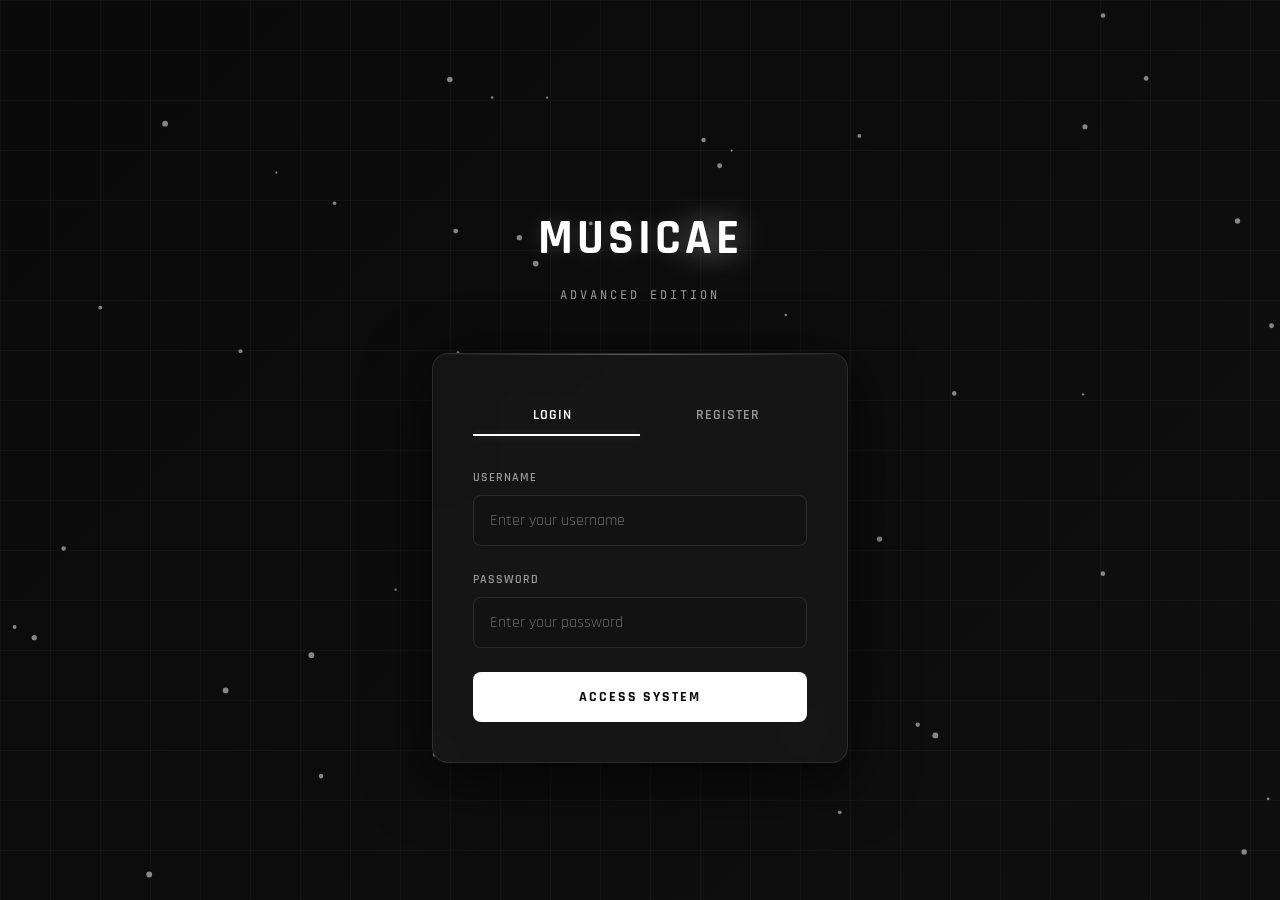
<file: MusicAE/index.html>
<!DOCTYPE html>
<html lang="es">
<head>
    <meta charset="UTF-8">
    <meta name="viewport" content="width=device-width, initial-scale=1.0">
    <title>MusicAE - Tu Biblioteca Musical</title>
    <link rel="stylesheet" href="styles.css">
    <link href="https://fonts.googleapis.com/css2?family=Rajdhani:wght@300;400;500;600;700&family=JetBrains+Mono:wght@300;400;500;600&display=swap" rel="stylesheet">
</head>
<body class="user-view">
    
    <!-- Pantalla de Login -->
    <div id="authScreen" class="auth-screen active">
        <div class="auth-background">
            <div class="grid-overlay"></div>
            <canvas id="particlesCanvas"></canvas>
        </div>
        
        <div class="auth-container">
            <div class="auth-logo">
                <div class="logo-icon">
                    <div class="sound-wave">
                        <span style="animation-delay: 0s"></span>
                        <span style="animation-delay: 0.1s"></span>
                        <span style="animation-delay: 0.2s"></span>
                        <span style="animation-delay: 0.3s"></span>
                        <span style="animation-delay: 0.4s"></span>
                    </div>
                </div>
                <h1 class="logo-text">MUSIC<span class="highlight">AE</span></h1>
                <p class="logo-subtitle">ADVANCED EDITION</p>
            </div>
            
            <div class="auth-box">
                <div class="auth-tabs">
                    <button class="auth-tab active" data-tab="login">LOGIN</button>
                    <button class="auth-tab" data-tab="register">REGISTER</button>
                    <div class="tab-indicator"></div>
                </div>
                
                <div class="auth-forms">
                    <!-- Login Form -->
                    <form id="loginForm" class="auth-form active">
                        <div class="form-group">
                            <label>USERNAME</label>
                            <input type="text" id="loginUser" placeholder="Enter your username" required>
                            <div class="input-border"></div>
                        </div>
                        <div class="form-group">
                            <label>PASSWORD</label>
                            <input type="password" id="loginPass" placeholder="Enter your password" required>
                            <div class="input-border"></div>
                        </div>
                        <button type="submit" class="btn-submit">
                            <span>ACCESS SYSTEM</span>
                            <div class="btn-bg"></div>
                        </button>
                    </form>
                    
                    <!-- Register Form -->
                    <form id="registerForm" class="auth-form">
                        <div class="form-group">
                            <label>USERNAME</label>
                            <input type="text" id="regUser" placeholder="Choose username" required>
                            <div class="input-border"></div>
                        </div>
                        <div class="form-group">
                            <label>EMAIL</label>
                            <input type="email" id="regEmail" placeholder="your@email.com" required>
                            <div class="input-border"></div>
                        </div>
                        <div class="form-group">
                            <label>PASSWORD</label>
                            <input type="password" id="regPass" placeholder="Secure password" required>
                            <div class="input-border"></div>
                        </div>
                        <button type="submit" class="btn-submit">
                            <span>CREATE ACCOUNT</span>
                            <div class="btn-bg"></div>
                        </button>
                    </form>
                </div>
            </div>
        </div>
    </div>

    <!-- Aplicación Principal -->
    <div id="mainApp" class="main-app">
        
        <!-- Sidebar -->
        <aside class="sidebar">
            <div class="sidebar-header">
                <div class="sidebar-logo">
                    <div class="logo-mini">
                        <div class="sound-wave mini">
                            <span></span>
                            <span></span>
                            <span></span>
                        </div>
                    </div>
                    <span>MUSIC<strong>AE</strong></span>
                </div>
            </div>
            
            <nav class="sidebar-nav">
                <button class="nav-btn active" data-view="home">
                    <svg viewBox="0 0 24 24"><path d="M3 9l9-7 9 7v11a2 2 0 01-2 2H5a2 2 0 01-2-2z"/></svg>
                    <span>Home</span>
                    <div class="nav-indicator"></div>
                </button>
                <button class="nav-btn" data-view="library">
                    <svg viewBox="0 0 24 24"><rect x="3" y="3" width="7" height="7"/><rect x="14" y="3" width="7" height="7"/><rect x="14" y="14" width="7" height="7"/><rect x="3" y="14" width="7" height="7"/></svg>
                    <span>My Library</span>
                    <div class="nav-indicator"></div>
                </button>
                <button class="nav-btn" data-view="discover">
                    <svg viewBox="0 0 24 24"><circle cx="11" cy="11" r="8"/><path d="M21 21l-4.35-4.35"/></svg>
                    <span>Discover</span>
                    <div class="nav-indicator"></div>
                </button>
                <button class="nav-btn" data-view="downloads">
                    <svg viewBox="0 0 24 24"><path d="M21 15v4a2 2 0 01-2 2H5a2 2 0 01-2-2v-4M7 10l5 5 5-5M12 15V3"/></svg>
                    <span>Downloads</span>
                    <div class="nav-indicator"></div>
                </button>
                <button class="nav-btn" data-view="profile">
                    <svg viewBox="0 0 24 24"><path d="M20 21v-2a4 4 0 00-4-4H8a4 4 0 00-4 4v2"/><circle cx="12" cy="7" r="4"/></svg>
                    <span>Profile</span>
                    <div class="nav-indicator"></div>
                </button>
            </nav>
            
            <div class="sidebar-footer">
                <div class="user-card">
                    <div class="user-avatar" id="userAvatar">U</div>
                    <div class="user-info">
                        <p class="user-name" id="userName">Usuario</p>
                        <p class="user-type" id="userType">Member</p>
                    </div>
                    <button class="btn-logout" id="logoutBtn">
                        <svg viewBox="0 0 24 24"><path d="M9 21H5a2 2 0 01-2-2V5a2 2 0 012-2h4M16 17l5-5-5-5M21 12H9"/></svg>
                    </button>
                </div>
            </div>
        </aside>

        <!-- Contenido Principal -->
        <main class="main-content">
            
            <!-- Vista Home -->
            <section id="homeView" class="content-view active">
                <header class="view-header">
                    <div>
                        <h1 class="view-title">Welcome Back</h1>
                        <p class="view-subtitle">Continue listening to your favorite tracks</p>
                    </div>
                    <button class="btn-primary" id="btnAddSong">
                        <svg viewBox="0 0 24 24"><line x1="12" y1="5" x2="12" y2="19"/><line x1="5" y1="12" x2="19" y2="12"/></svg>
                        <span>Add Song</span>
                    </button>
                </header>
                
                <div class="stats-dashboard">
                    <div class="stat-card">
                        <div class="stat-icon">
                            <svg viewBox="0 0 24 24"><polygon points="5 3 19 12 5 21 5 3"/></svg>
                        </div>
                        <div class="stat-data">
                            <h3 id="statTotal">0</h3>
                            <p>Total Songs</p>
                        </div>
                        <div class="stat-glow"></div>
                    </div>
                    <div class="stat-card">
                        <div class="stat-icon">
                            <svg viewBox="0 0 24 24"><path d="M21 15v4a2 2 0 01-2 2H5a2 2 0 01-2-2v-4M7 10l5 5 5-5M12 15V3"/></svg>
                        </div>
                        <div class="stat-data">
                            <h3 id="statDownloads">0</h3>
                            <p>Downloads</p>
                        </div>
                        <div class="stat-glow"></div>
                    </div>
                    <div class="stat-card">
                        <div class="stat-icon">
                            <svg viewBox="0 0 24 24"><path d="M20.84 4.61a5.5 5.5 0 00-7.78 0L12 5.67l-1.06-1.06a5.5 5.5 0 00-7.78 7.78l1.06 1.06L12 21.23l7.78-7.78 1.06-1.06a5.5 5.5 0 000-7.78z"/></svg>
                        </div>
                        <div class="stat-data">
                            <h3 id="statFavorites">0</h3>
                            <p>Favorites</p>
                        </div>
                        <div class="stat-glow"></div>
                    </div>
                </div>
                
                <div class="section-header">
                    <h2>Recent Tracks</h2>
                    <button class="btn-text">View All</button>
                </div>
                <div class="tracks-grid" id="recentTracks"></div>
            </section>

            <!-- Vista Library -->
            <section id="libraryView" class="content-view">
                <header class="view-header">
                    <div>
                        <h1 class="view-title">My Library</h1>
                        <p class="view-subtitle">All your music in one place</p>
                    </div>
                    <div class="header-actions">
                        <div class="search-box">
                            <svg viewBox="0 0 24 24"><circle cx="11" cy="11" r="8"/><path d="M21 21l-4.35-4.35"/></svg>
                            <input type="text" id="searchInput" placeholder="Search tracks...">
                        </div>
                        <select class="filter-select" id="filterSort">
                            <option value="recent">Most Recent</option>
                            <option value="title">Title A-Z</option>
                            <option value="artist">Artist A-Z</option>
                            <option value="rating">Highest Rated</option>
                        </select>
                    </div>
                </header>
                <div class="tracks-list" id="libraryTracks"></div>
            </section>

            <!-- Vista Discover -->
            <section id="discoverView" class="content-view">
                <header class="view-header">
                    <div>
                        <h1 class="view-title">Discover</h1>
                        <p class="view-subtitle">Explore new music from the community</p>
                    </div>
                </header>
                <div class="discover-grid" id="discoverTracks"></div>
            </section>

            <!-- Vista Downloads -->
            <section id="downloadsView" class="content-view">
                <header class="view-header">
                    <div>
                        <h1 class="view-title">Downloads</h1>
                        <p class="view-subtitle">Your downloaded music collection</p>
                    </div>
                </header>
                <div class="downloads-list" id="downloadsList"></div>
            </section>

            <!-- Vista Profile -->
            <section id="profileView" class="content-view">
                <header class="view-header">
                    <h1 class="view-title">User Profile</h1>
                </header>
                
                <div class="profile-container">
                    <div class="profile-card">
                        <div class="profile-banner"></div>
                        <div class="profile-content">
                            <div class="profile-avatar-large" id="profileAvatar">U</div>
                            <h2 class="profile-name" id="profileName">Username</h2>
                            <p class="profile-email" id="profileEmail">user@email.com</p>
                            <p class="profile-joined">Member since <span id="profileJoined">2024</span></p>
                            
                            <div class="profile-stats">
                                <div class="profile-stat">
                                    <h3 id="profileSongs">0</h3>
                                    <p>Songs</p>
                                </div>
                                <div class="profile-stat">
                                    <h3 id="profileReviews">0</h3>
                                    <p>Reviews</p>
                                </div>
                                <div class="profile-stat">
                                    <h3 id="profileDownloads">0</h3>
                                    <p>Downloads</p>
                                </div>
                            </div>
                            
                            <button class="btn-primary" id="btnEditProfile">
                                <svg viewBox="0 0 24 24"><path d="M11 4H4a2 2 0 00-2 2v14a2 2 0 002 2h14a2 2 0 002-2v-7"/><path d="M18.5 2.5a2.12 2.12 0 013 3L12 15l-4 1 1-4 9.5-9.5z"/></svg>
                                <span>Edit Profile</span>
                            </button>
                        </div>
                    </div>
                    
                    <div class="activity-section">
                        <h3>Recent Activity</h3>
                        <div class="activity-list" id="activityList"></div>
                    </div>
                </div>
            </section>

        </main>

        <!-- Reproductor -->
        <div class="player" id="player">
            <div class="player-track">
                <div class="player-thumbnail" id="playerThumb">
                    <svg viewBox="0 0 24 24"><polygon points="5 3 19 12 5 21 5 3"/></svg>
                </div>
                <div class="player-info">
                    <h4 id="playerTitle">No track selected</h4>
                    <p id="playerArtist">Artist</p>
                </div>
                <button class="btn-icon" id="btnPlayerFavorite">
                    <svg viewBox="0 0 24 24"><path d="M20.84 4.61a5.5 5.5 0 00-7.78 0L12 5.67l-1.06-1.06a5.5 5.5 0 00-7.78 7.78l1.06 1.06L12 21.23l7.78-7.78 1.06-1.06a5.5 5.5 0 000-7.78z"/></svg>
                </button>
            </div>
            
            <div class="player-controls">
                <button class="btn-icon" id="btnShuffle">
                    <svg viewBox="0 0 24 24"><polyline points="16 3 21 3 21 8"/><line x1="4" y1="20" x2="21" y2="3"/><polyline points="21 16 21 21 16 21"/><line x1="15" y1="15" x2="21" y2="21"/><line x1="4" y1="4" x2="9" y2="9"/></svg>
                </button>
                <button class="btn-icon" id="btnPrev">
                    <svg viewBox="0 0 24 24"><polygon points="19 20 9 12 19 4 19 20"/><line x1="5" y1="19" x2="5" y2="5"/></svg>
                </button>
                <button class="btn-play" id="btnPlay">
                    <svg id="playIcon" viewBox="0 0 24 24"><polygon points="5 3 19 12 5 21 5 3"/></svg>
                    <svg id="pauseIcon" viewBox="0 0 24 24" style="display:none"><rect x="6" y="4" width="4" height="16"/><rect x="14" y="4" width="4" height="16"/></svg>
                </button>
                <button class="btn-icon" id="btnNext">
                    <svg viewBox="0 0 24 24"><polygon points="5 4 15 12 5 20 5 4"/><line x1="19" y1="5" x2="19" y2="19"/></svg>
                </button>
                <button class="btn-icon" id="btnRepeat">
                    <svg viewBox="0 0 24 24"><polyline points="17 1 21 5 17 9"/><path d="M3 11V9a4 4 0 014-4h14"/><polyline points="7 23 3 19 7 15"/><path d="M21 13v2a4 4 0 01-4 4H3"/></svg>
                </button>
            </div>
            
            <div class="player-progress">
                <span class="time" id="currentTime">0:00</span>
                <div class="progress-bar">
                    <div class="progress-fill" id="progressFill"></div>
                    <input type="range" class="progress-input" id="progressBar" min="0" max="100" value="0">
                </div>
                <span class="time" id="totalTime">0:00</span>
            </div>
            
            <div class="player-volume">
                <button class="btn-icon" id="btnVolume">
                    <svg id="volumeIcon" viewBox="0 0 24 24"><polygon points="11 5 6 9 2 9 2 15 6 15 11 19 11 5"/><path d="M19.07 4.93a10 10 0 010 14.14M15.54 8.46a5 5 0 010 7.07"/></svg>
                </button>
                <div class="volume-slider">
                    <input type="range" id="volumeBar" min="0" max="100" value="70">
                </div>
            </div>
            
            <div class="player-visualizer" id="visualizer">
                <span></span><span></span><span></span><span></span><span></span>
                <span></span><span></span><span></span><span></span><span></span>
            </div>
        </div>

    </div>

    <!-- Modal Add Song -->
    <div id="modalAddSong" class="modal">
        <div class="modal-overlay"></div>
        <div class="modal-content">
            <div class="modal-header">
                <h2>Add New Song</h2>
                <button class="btn-close">&times;</button>
            </div>
            <form id="formAddSong" class="modal-body">
                <div class="form-group">
                    <label>Song Title</label>
                    <input type="text" id="inputTitle" placeholder="Enter song title" required>
                </div>
                <div class="form-group">
                    <label>Artist</label>
                    <input type="text" id="inputArtist" placeholder="Enter artist name" required>
                </div>
                <div class="form-group">
                    <label>Album (Optional)</label>
                    <input type="text" id="inputAlbum" placeholder="Album name">
                </div>
                <div class="form-group">
                    <label>YouTube URL</label>
                    <input type="url" id="inputYouTube" placeholder="https://youtube.com/watch?v=..." required>
                    <small>The song will be played from YouTube</small>
                </div>
                <div class="form-group">
                    <label>Genre</label>
                    <select id="inputGenre">
                        <option value="Rock">Rock</option>
                        <option value="Pop">Pop</option>
                        <option value="Hip Hop">Hip Hop</option>
                        <option value="Electronic">Electronic</option>
                        <option value="Jazz">Jazz</option>
                        <option value="Classical">Classical</option>
                        <option value="Reggae">Reggae</option>
                        <option value="Country">Country</option>
                        <option value="Other">Other</option>
                    </select>
                </div>
                <div class="modal-actions">
                    <button type="button" class="btn-secondary btn-cancel">Cancel</button>
                    <button type="submit" class="btn-primary">Add Song</button>
                </div>
            </form>
        </div>
    </div>

    <!-- Modal Song Details -->
    <div id="modalSongDetails" class="modal">
        <div class="modal-overlay"></div>
        <div class="modal-content large">
            <div class="modal-header">
                <h2>Song Details</h2>
                <button class="btn-close">&times;</button>
            </div>
            <div class="modal-body song-details" id="songDetailsContent"></div>
        </div>
    </div>

    <!-- YouTube Player (Hidden) -->
    <div id="ytPlayerContainer" style="display:none;"></div>

    <script src="https://www.youtube.com/iframe_api"></script>
    <script src="database.js"></script>
    <script src="script.js"></script>
</body>
</html>
</file>
<file: MusicAE/styles.css>
/* ================================
   MusicAE - Advanced Edition Styles
   Industrial Futuristic Design
   ================================ */

:root {
    /* Colores principales */
    --bg-primary: #0a0a0a;
    --bg-secondary: #121212;
    --bg-tertiary: #1a1a1a;
    --bg-elevated: #1f1f1f;
    
    /* Grises */
    --gray-900: #0f0f0f;
    --gray-800: #1c1c1c;
    --gray-700: #2a2a2a;
    --gray-600: #3d3d3d;
    --gray-500: #666666;
    --gray-400: #999999;
    --gray-300: #b3b3b3;
    --gray-200: #cccccc;
    --gray-100: #e6e6e6;
    
    /* Blancos */
    --white: #ffffff;
    --off-white: #f5f5f5;
    
    /* Acentos */
    --accent-primary: #ffffff;
    --accent-glow: rgba(255, 255, 255, 0.15);
    --accent-border: rgba(255, 255, 255, 0.1);
    
    /* Admin */
    --admin-accent: #00ff88;
    --admin-glow: rgba(0, 255, 136, 0.2);
    
    /* Fuentes */
    --font-display: 'Rajdhani', sans-serif;
    --font-mono: 'JetBrains Mono', monospace;
    
    /* Sombras */
    --shadow-sm: 0 2px 8px rgba(0, 0, 0, 0.4);
    --shadow-md: 0 4px 16px rgba(0, 0, 0, 0.5);
    --shadow-lg: 0 8px 32px rgba(0, 0, 0, 0.6);
    --shadow-xl: 0 16px 64px rgba(0, 0, 0, 0.7);
    
    /* Transiciones */
    --transition-fast: 0.15s ease;
    --transition-base: 0.3s ease;
    --transition-slow: 0.5s ease;
}

/* Reset y Base */
* {
    margin: 0;
    padding: 0;
    box-sizing: border-box;
}

body {
    font-family: var(--font-display);
    background: var(--bg-primary);
    color: var(--gray-200);
    overflow-x: hidden;
    line-height: 1.6;
}

svg {
    fill: none;
    stroke: currentColor;
    stroke-width: 2;
    stroke-linecap: round;
    stroke-linejoin: round;
}

/* ================================
   PANTALLA DE AUTENTICACIÓN
   ================================ */

.auth-screen {
    position: fixed;
    inset: 0;
    display: flex;
    align-items: center;
    justify-content: center;
    opacity: 0;
    visibility: hidden;
    transition: opacity 0.5s, visibility 0.5s;
    z-index: 9999;
}

.auth-screen.active {
    opacity: 1;
    visibility: visible;
}

.auth-background {
    position: absolute;
    inset: 0;
    background: linear-gradient(135deg, var(--bg-primary) 0%, var(--gray-900) 100%);
    overflow: hidden;
}

.grid-overlay {
    position: absolute;
    inset: 0;
    background-image: 
        linear-gradient(var(--accent-border) 1px, transparent 1px),
        linear-gradient(90deg, var(--accent-border) 1px, transparent 1px);
    background-size: 50px 50px;
    animation: gridScroll 20s linear infinite;
    opacity: 0.3;
}

@keyframes gridScroll {
    0% { transform: translateY(0) translateX(0); }
    100% { transform: translateY(50px) translateX(50px); }
}

#particlesCanvas {
    position: absolute;
    inset: 0;
}

.auth-container {
    position: relative;
    z-index: 10;
    width: 100%;
    max-width: 480px;
    padding: 2rem;
    animation: slideUp 0.6s ease;
}

@keyframes slideUp {
    from {
        opacity: 0;
        transform: translateY(30px);
    }
    to {
        opacity: 1;
        transform: translateY(0);
    }
}

/* Logo de Auth */
.auth-logo {
    text-align: center;
    margin-bottom: 3rem;
}

.logo-icon {
    display: inline-block;
    margin-bottom: 1.5rem;
}

.sound-wave {
    display: flex;
    gap: 4px;
    align-items: flex-end;
    height: 40px;
}

.sound-wave span {
    width: 4px;
    background: var(--white);
    border-radius: 2px;
    animation: wave 1.2s ease-in-out infinite;
    box-shadow: 0 0 10px var(--accent-glow);
}

@keyframes wave {
    0%, 100% { height: 10px; }
    50% { height: 40px; }
}

.logo-icon.admin svg {
    width: 60px;
    height: 60px;
    stroke: var(--admin-accent);
    filter: drop-shadow(0 0 10px var(--admin-glow));
}

.logo-text {
    font-size: 3rem;
    font-weight: 700;
    letter-spacing: 4px;
    color: var(--white);
    text-shadow: 0 0 20px var(--accent-glow);
}

.logo-text .highlight {
    color: var(--white);
    text-shadow: 0 0 30px rgba(255, 255, 255, 0.5);
}

.logo-subtitle {
    font-family: var(--font-mono);
    font-size: 0.75rem;
    letter-spacing: 3px;
    color: var(--gray-400);
    margin-top: 0.5rem;
}

/* Auth Box */
.auth-box {
    background: rgba(26, 26, 26, 0.6);
    border: 1px solid var(--accent-border);
    border-radius: 16px;
    padding: 2.5rem;
    backdrop-filter: blur(20px);
    box-shadow: var(--shadow-xl);
    position: relative;
    overflow: hidden;
}

.auth-box::before {
    content: '';
    position: absolute;
    top: 0;
    left: 0;
    right: 0;
    height: 1px;
    background: linear-gradient(90deg, transparent, var(--white), transparent);
    opacity: 0.3;
}

.admin-badge {
    background: var(--admin-accent);
    color: var(--bg-primary);
    font-size: 0.7rem;
    font-weight: 600;
    letter-spacing: 2px;
    padding: 0.5rem 1rem;
    border-radius: 20px;
    text-align: center;
    margin-bottom: 1.5rem;
    animation: pulse 2s ease-in-out infinite;
}

@keyframes pulse {
    0%, 100% { opacity: 1; }
    50% { opacity: 0.7; }
}

/* Tabs */
.auth-tabs {
    display: flex;
    gap: 1rem;
    margin-bottom: 2rem;
    position: relative;
}

.auth-tab {
    flex: 1;
    background: transparent;
    border: none;
    color: var(--gray-400);
    font-family: var(--font-display);
    font-size: 0.9rem;
    font-weight: 600;
    letter-spacing: 1px;
    padding: 0.75rem;
    cursor: pointer;
    transition: var(--transition-base);
    position: relative;
}

.auth-tab.active {
    color: var(--white);
}

.tab-indicator {
    position: absolute;
    bottom: 0;
    left: 0;
    height: 2px;
    width: 50%;
    background: var(--white);
    transition: transform 0.3s ease;
    box-shadow: 0 0 10px var(--accent-glow);
}

.auth-tab:nth-child(2).active ~ .tab-indicator {
    transform: translateX(100%);
}

/* Forms */
.auth-forms {
    position: relative;
}

.auth-form {
    display: none;
    animation: fadeIn 0.3s ease;
}

.auth-form.active {
    display: block;
}

@keyframes fadeIn {
    from {
        opacity: 0;
        transform: translateY(10px);
    }
    to {
        opacity: 1;
        transform: translateY(0);
    }
}

.form-group {
    margin-bottom: 1.5rem;
    position: relative;
}

.form-group label {
    display: block;
    font-size: 0.75rem;
    font-weight: 600;
    letter-spacing: 1px;
    color: var(--gray-400);
    margin-bottom: 0.5rem;
}

.form-group input {
    width: 100%;
    background: var(--bg-secondary);
    border: 1px solid var(--accent-border);
    border-radius: 8px;
    padding: 0.875rem 1rem;
    color: var(--white);
    font-family: var(--font-display);
    font-size: 1rem;
    transition: var(--transition-base);
}

.form-group input:focus {
    outline: none;
    border-color: var(--white);
    box-shadow: 0 0 0 3px var(--accent-glow);
}

.form-group input::placeholder {
    color: var(--gray-500);
}

.input-border {
    position: absolute;
    bottom: 0;
    left: 0;
    height: 2px;
    width: 0;
    background: var(--white);
    transition: width 0.3s ease;
}

.form-group input:focus ~ .input-border {
    width: 100%;
}

.form-group small {
    display: block;
    font-size: 0.75rem;
    color: var(--gray-500);
    margin-top: 0.5rem;
}

/* Botones */
.btn-submit {
    width: 100%;
    background: var(--white);
    border: none;
    border-radius: 8px;
    padding: 1rem;
    color: var(--bg-primary);
    font-family: var(--font-display);
    font-size: 0.9rem;
    font-weight: 700;
    letter-spacing: 2px;
    cursor: pointer;
    position: relative;
    overflow: hidden;
    transition: var(--transition-base);
}

.btn-submit:hover {
    transform: translateY(-2px);
    box-shadow: 0 8px 24px rgba(255, 255, 255, 0.3);
}

.btn-submit span {
    position: relative;
    z-index: 2;
}

.btn-bg {
    position: absolute;
    inset: 0;
    background: linear-gradient(90deg, transparent, rgba(255, 255, 255, 0.3), transparent);
    transform: translateX(-100%);
    transition: transform 0.6s ease;
}

.btn-submit:hover .btn-bg {
    transform: translateX(100%);
}

.admin-btn {
    background: var(--admin-accent);
}

.admin-warning {
    text-align: center;
    font-size: 0.8rem;
    color: var(--gray-500);
    margin-top: 1.5rem;
}

/* ================================
   APLICACIÓN PRINCIPAL
   ================================ */

.main-app {
    display: none;
    height: 100vh;
    grid-template-columns: 260px 1fr;
    grid-template-rows: 1fr auto;
}

.main-app.active {
    display: grid;
}

/* ================================
   SIDEBAR
   ================================ */

.sidebar {
    grid-row: 1 / 3;
    background: var(--bg-secondary);
    border-right: 1px solid var(--accent-border);
    display: flex;
    flex-direction: column;
    position: relative;
    overflow: hidden;
}

.sidebar::before {
    content: '';
    position: absolute;
    top: 0;
    right: 0;
    width: 1px;
    height: 100%;
    background: linear-gradient(180deg, transparent, var(--white), transparent);
    opacity: 0.1;
}

.sidebar-header {
    padding: 2rem 1.5rem;
    border-bottom: 1px solid var(--accent-border);
}

.sidebar-logo {
    display: flex;
    align-items: center;
    gap: 0.75rem;
    font-size: 1.25rem;
    font-weight: 700;
    letter-spacing: 2px;
    color: var(--white);
}

.logo-mini {
    width: 32px;
    height: 32px;
    display: flex;
    align-items: center;
    justify-content: center;
    background: var(--bg-tertiary);
    border: 1px solid var(--accent-border);
    border-radius: 6px;
}

.sound-wave.mini {
    height: 20px;
    gap: 2px;
}

.sound-wave.mini span {
    width: 3px;
    height: 8px;
    background: var(--white);
    border-radius: 2px;
    animation: wave 1s ease-in-out infinite;
}

.logo-mini.admin {
    background: var(--admin-glow);
    border-color: var(--admin-accent);
}

.logo-mini.admin svg {
    width: 18px;
    height: 18px;
    stroke: var(--admin-accent);
}

/* Navegación */
.sidebar-nav {
    flex: 1;
    padding: 1.5rem 0;
    overflow-y: auto;
}

.nav-btn {
    width: 100%;
    background: transparent;
    border: none;
    display: flex;
    align-items: center;
    gap: 1rem;
    padding: 0.875rem 1.5rem;
    color: var(--gray-400);
    font-family: var(--font-display);
    font-size: 0.95rem;
    font-weight: 500;
    cursor: pointer;
    transition: var(--transition-base);
    position: relative;
}

.nav-btn svg {
    width: 20px;
    height: 20px;
    flex-shrink: 0;
}

.nav-btn:hover {
    color: var(--white);
    background: rgba(255, 255, 255, 0.05);
}

.nav-btn.active {
    color: var(--white);
    background: rgba(255, 255, 255, 0.1);
}

.nav-indicator {
    position: absolute;
    left: 0;
    top: 50%;
    transform: translateY(-50%);
    width: 3px;
    height: 0;
    background: var(--white);
    border-radius: 0 2px 2px 0;
    transition: height 0.3s ease;
    box-shadow: 0 0 10px var(--accent-glow);
}

.nav-btn.active .nav-indicator {
    height: 60%;
}

/* Footer Sidebar */
.sidebar-footer {
    padding: 1.5rem;
    border-top: 1px solid var(--accent-border);
}

.user-card {
    display: flex;
    align-items: center;
    gap: 0.75rem;
    padding: 0.75rem;
    background: var(--bg-tertiary);
    border: 1px solid var(--accent-border);
    border-radius: 10px;
    transition: var(--transition-base);
}

.user-card:hover {
    background: var(--bg-elevated);
}

.user-avatar {
    width: 40px;
    height: 40px;
    border-radius: 8px;
    background: linear-gradient(135deg, var(--gray-700), var(--gray-600));
    display: flex;
    align-items: center;
    justify-content: center;
    font-weight: 700;
    font-size: 1.1rem;
    color: var(--white);
    border: 1px solid var(--accent-border);
}

.admin-avatar {
    background: linear-gradient(135deg, var(--admin-accent), #00cc6f);
    color: var(--bg-primary);
}

.user-info {
    flex: 1;
    min-width: 0;
}

.user-name {
    font-size: 0.9rem;
    font-weight: 600;
    color: var(--white);
    white-space: nowrap;
    overflow: hidden;
    text-overflow: ellipsis;
}

.user-type {
    font-size: 0.75rem;
    color: var(--gray-500);
    letter-spacing: 0.5px;
}

.btn-logout {
    width: 32px;
    height: 32px;
    background: transparent;
    border: 1px solid var(--accent-border);
    border-radius: 6px;
    color: var(--gray-400);
    cursor: pointer;
    display: flex;
    align-items: center;
    justify-content: center;
    transition: var(--transition-base);
}

.btn-logout svg {
    width: 16px;
    height: 16px;
}

.btn-logout:hover {
    background: var(--bg-primary);
    color: var(--white);
    border-color: var(--white);
}

/* ================================
   CONTENIDO PRINCIPAL
   ================================ */

.main-content {
    padding: 2rem;
    overflow-y: auto;
    background: var(--bg-primary);
}

.content-view {
    display: none;
    animation: viewFadeIn 0.4s ease;
}

.content-view.active {
    display: block;
}

@keyframes viewFadeIn {
    from {
        opacity: 0;
        transform: translateY(20px);
    }
    to {
        opacity: 1;
        transform: translateY(0);
    }
}

/* Headers */
.view-header {
    display: flex;
    justify-content: space-between;
    align-items: flex-start;
    margin-bottom: 2rem;
    gap: 2rem;
}

.view-title {
    font-size: 2.5rem;
    font-weight: 700;
    color: var(--white);
    letter-spacing: 1px;
    line-height: 1.2;
}

.view-subtitle {
    font-size: 1rem;
    color: var(--gray-400);
    margin-top: 0.5rem;
}

.header-actions {
    display: flex;
    gap: 1rem;
    align-items: center;
}

/* Botones */
.btn-primary {
    display: inline-flex;
    align-items: center;
    gap: 0.5rem;
    padding: 0.75rem 1.5rem;
    background: var(--white);
    border: none;
    border-radius: 8px;
    color: var(--bg-primary);
    font-family: var(--font-display);
    font-size: 0.9rem;
    font-weight: 600;
    cursor: pointer;
    transition: var(--transition-base);
    white-space: nowrap;
}

.btn-primary svg {
    width: 18px;
    height: 18px;
}

.btn-primary:hover {
    transform: translateY(-2px);
    box-shadow: 0 8px 20px rgba(255, 255, 255, 0.3);
}

.btn-secondary {
    padding: 0.75rem 1.5rem;
    background: var(--bg-tertiary);
    border: 1px solid var(--accent-border);
    border-radius: 8px;
    color: var(--gray-300);
    font-family: var(--font-display);
    font-size: 0.9rem;
    font-weight: 600;
    cursor: pointer;
    transition: var(--transition-base);
}

.btn-secondary:hover {
    background: var(--bg-elevated);
    border-color: var(--white);
    color: var(--white);
}

.btn-text {
    background: transparent;
    border: none;
    color: var(--gray-400);
    font-family: var(--font-display);
    font-size: 0.9rem;
    font-weight: 500;
    cursor: pointer;
    transition: var(--transition-fast);
}

.btn-text:hover {
    color: var(--white);
}

.btn-icon {
    width: 40px;
    height: 40px;
    background: transparent;
    border: 1px solid var(--accent-border);
    border-radius: 8px;
    color: var(--gray-300);
    cursor: pointer;
    display: flex;
    align-items: center;
    justify-content: center;
    transition: var(--transition-base);
}

.btn-icon svg {
    width: 20px;
    height: 20px;
}

.btn-icon:hover {
    background: var(--bg-elevated);
    border-color: var(--white);
    color: var(--white);
}

.btn-icon.active {
    background: var(--white);
    border-color: var(--white);
    color: var(--bg-primary);
}

/* Search Box */
.search-box {
    display: flex;
    align-items: center;
    gap: 0.75rem;
    padding: 0.75rem 1rem;
    background: var(--bg-secondary);
    border: 1px solid var(--accent-border);
    border-radius: 8px;
    transition: var(--transition-base);
}

.search-box:focus-within {
    border-color: var(--white);
    box-shadow: 0 0 0 3px var(--accent-glow);
}

.search-box svg {
    width: 18px;
    height: 18px;
    color: var(--gray-500);
    flex-shrink: 0;
}

.search-box input {
    flex: 1;
    background: transparent;
    border: none;
    color: var(--white);
    font-family: var(--font-display);
    font-size: 0.9rem;
    outline: none;
    min-width: 200px;
}

.search-box input::placeholder {
    color: var(--gray-500);
}

.filter-select {
    padding: 0.75rem 1rem;
    background: var(--bg-secondary);
    border: 1px solid var(--accent-border);
    border-radius: 8px;
    color: var(--white);
    font-family: var(--font-display);
    font-size: 0.9rem;
    cursor: pointer;
    transition: var(--transition-base);
}

.filter-select:hover,
.filter-select:focus {
    border-color: var(--white);
    outline: none;
}

/* ================================
   DASHBOARD STATS
   ================================ */

.stats-dashboard {
    display: grid;
    grid-template-columns: repeat(auto-fit, minmax(200px, 1fr));
    gap: 1.5rem;
    margin-bottom: 3rem;
}

.stat-card {
    background: var(--bg-secondary);
    border: 1px solid var(--accent-border);
    border-radius: 12px;
    padding: 1.5rem;
    position: relative;
    overflow: hidden;
    transition: var(--transition-base);
}

.stat-card:hover {
    transform: translateY(-4px);
    border-color: var(--white);
}

.stat-card:hover .stat-glow {
    opacity: 1;
}

.stat-icon {
    width: 48px;
    height: 48px;
    background: var(--bg-tertiary);
    border: 1px solid var(--accent-border);
    border-radius: 10px;
    display: flex;
    align-items: center;
    justify-content: center;
    margin-bottom: 1rem;
}

.stat-icon svg {
    width: 24px;
    height: 24px;
    color: var(--white);
}

.stat-data h3 {
    font-size: 2rem;
    font-weight: 700;
    color: var(--white);
    margin-bottom: 0.25rem;
}

.stat-data p {
    font-size: 0.85rem;
    color: var(--gray-400);
    letter-spacing: 0.5px;
}

.stat-glow {
    position: absolute;
    inset: 0;
    background: radial-gradient(circle at center, var(--accent-glow), transparent 70%);
    opacity: 0;
    transition: opacity 0.5s ease;
    pointer-events: none;
}

/* ================================
   TRACKS GRID
   ================================ */

.section-header {
    display: flex;
    justify-content: space-between;
    align-items: center;
    margin-bottom: 1.5rem;
}

.section-header h2 {
    font-size: 1.5rem;
    font-weight: 600;
    color: var(--white);
}

.tracks-grid {
    display: grid;
    grid-template-columns: repeat(auto-fill, minmax(200px, 1fr));
    gap: 1.5rem;
}

.track-card {
    background: var(--bg-secondary);
    border: 1px solid var(--accent-border);
    border-radius: 12px;
    padding: 1rem;
    cursor: pointer;
    transition: var(--transition-base);
    animation: cardSlideIn 0.4s ease backwards;
}

.track-card:nth-child(1) { animation-delay: 0.05s; }
.track-card:nth-child(2) { animation-delay: 0.1s; }
.track-card:nth-child(3) { animation-delay: 0.15s; }
.track-card:nth-child(4) { animation-delay: 0.2s; }
.track-card:nth-child(5) { animation-delay: 0.25s; }
.track-card:nth-child(6) { animation-delay: 0.3s; }

@keyframes cardSlideIn {
    from {
        opacity: 0;
        transform: translateY(20px);
    }
    to {
        opacity: 1;
        transform: translateY(0);
    }
}

.track-card:hover {
    transform: translateY(-4px);
    border-color: var(--white);
    box-shadow: var(--shadow-lg);
}

.track-thumbnail {
    width: 100%;
    aspect-ratio: 1;
    background: var(--bg-tertiary);
    border-radius: 8px;
    display: flex;
    align-items: center;
    justify-content: center;
    margin-bottom: 1rem;
    position: relative;
    overflow: hidden;
}

.track-thumbnail svg {
    width: 40px;
    height: 40px;
    color: var(--gray-600);
}

.track-play-overlay {
    position: absolute;
    inset: 0;
    background: rgba(0, 0, 0, 0.8);
    display: flex;
    align-items: center;
    justify-content: center;
    opacity: 0;
    transition: opacity 0.3s ease;
}

.track-card:hover .track-play-overlay {
    opacity: 1;
}

.track-play-overlay svg {
    width: 48px;
    height: 48px;
    color: var(--white);
}

.track-info h4 {
    font-size: 1rem;
    font-weight: 600;
    color: var(--white);
    margin-bottom: 0.25rem;
    white-space: nowrap;
    overflow: hidden;
    text-overflow: ellipsis;
}

.track-info p {
    font-size: 0.85rem;
    color: var(--gray-400);
    white-space: nowrap;
    overflow: hidden;
    text-overflow: ellipsis;
}

.track-footer {
    display: flex;
    justify-content: space-between;
    align-items: center;
    margin-top: 0.75rem;
    padding-top: 0.75rem;
    border-top: 1px solid var(--accent-border);
}

.track-genre {
    font-size: 0.75rem;
    color: var(--gray-500);
    padding: 0.25rem 0.5rem;
    background: var(--bg-tertiary);
    border-radius: 4px;
}

.track-actions {
    display: flex;
    gap: 0.5rem;
}

.track-action-btn {
    width: 28px;
    height: 28px;
    background: transparent;
    border: none;
    border-radius: 4px;
    color: var(--gray-400);
    cursor: pointer;
    display: flex;
    align-items: center;
    justify-content: center;
    transition: var(--transition-fast);
}

.track-action-btn svg {
    width: 14px;
    height: 14px;
}

.track-action-btn:hover {
    background: var(--bg-tertiary);
    color: var(--white);
}

/* ================================
   TRACKS LIST
   ================================ */

.tracks-list {
    background: var(--bg-secondary);
    border: 1px solid var(--accent-border);
    border-radius: 12px;
    overflow: hidden;
}

.track-list-item {
    display: grid;
    grid-template-columns: 50px 2fr 1fr 1fr 100px 100px;
    gap: 1rem;
    align-items: center;
    padding: 1rem 1.5rem;
    border-bottom: 1px solid var(--accent-border);
    cursor: pointer;
    transition: var(--transition-fast);
}

.track-list-item:last-child {
    border-bottom: none;
}

.track-list-item:hover {
    background: var(--bg-tertiary);
}

.track-list-number {
    font-family: var(--font-mono);
    font-size: 0.9rem;
    color: var(--gray-500);
    text-align: center;
}

.track-list-title {
    display: flex;
    align-items: center;
    gap: 1rem;
}

.track-list-thumb {
    width: 40px;
    height: 40px;
    background: var(--bg-tertiary);
    border-radius: 6px;
    display: flex;
    align-items: center;
    justify-content: center;
}

.track-list-thumb svg {
    width: 20px;
    height: 20px;
    color: var(--gray-600);
}

.track-list-meta h4 {
    font-size: 0.95rem;
    font-weight: 600;
    color: var(--white);
    margin-bottom: 0.25rem;
}

.track-list-meta p {
    font-size: 0.85rem;
    color: var(--gray-400);
}

.track-list-album {
    font-size: 0.9rem;
    color: var(--gray-400);
}

.track-list-genre {
    font-size: 0.85rem;
    color: var(--gray-500);
}

.track-list-rating {
    display: flex;
    align-items: center;
    gap: 0.5rem;
}

.stars {
    display: flex;
    gap: 2px;
}

.star {
    color: var(--gray-600);
    font-size: 0.9rem;
}

.star.filled {
    color: var(--white);
}

.track-list-actions {
    display: flex;
    gap: 0.5rem;
    justify-content: flex-end;
}

/* ================================
   REPRODUCTOR
   ================================ */

.player {
    grid-column: 2;
    background: var(--bg-secondary);
    border-top: 1px solid var(--accent-border);
    padding: 1rem 2rem;
    display: grid;
    grid-template-columns: 1fr auto 1fr;
    gap: 2rem;
    align-items: center;
    position: relative;
}

.player::before {
    content: '';
    position: absolute;
    top: 0;
    left: 0;
    right: 0;
    height: 1px;
    background: linear-gradient(90deg, transparent, var(--white), transparent);
    opacity: 0.2;
}

.player-track {
    display: flex;
    align-items: center;
    gap: 1rem;
}

.player-thumbnail {
    width: 56px;
    height: 56px;
    background: var(--bg-tertiary);
    border: 1px solid var(--accent-border);
    border-radius: 8px;
    display: flex;
    align-items: center;
    justify-content: center;
    flex-shrink: 0;
}

.player-thumbnail svg {
    width: 24px;
    height: 24px;
    color: var(--gray-600);
}

.player-info {
    flex: 1;
    min-width: 0;
}

.player-info h4 {
    font-size: 0.95rem;
    font-weight: 600;
    color: var(--white);
    margin-bottom: 0.25rem;
    white-space: nowrap;
    overflow: hidden;
    text-overflow: ellipsis;
}

.player-info p {
    font-size: 0.85rem;
    color: var(--gray-400);
    white-space: nowrap;
    overflow: hidden;
    text-overflow: ellipsis;
}

.player-controls {
    display: flex;
    align-items: center;
    gap: 1rem;
}

.btn-play {
    width: 48px;
    height: 48px;
    background: var(--white);
    border: none;
    border-radius: 50%;
    color: var(--bg-primary);
    cursor: pointer;
    display: flex;
    align-items: center;
    justify-content: center;
    transition: var(--transition-base);
}

.btn-play:hover {
    transform: scale(1.1);
    box-shadow: 0 0 20px rgba(255, 255, 255, 0.4);
}

.btn-play svg {
    width: 20px;
    height: 20px;
}

.player-progress {
    display: flex;
    align-items: center;
    gap: 1rem;
}

.time {
    font-family: var(--font-mono);
    font-size: 0.85rem;
    color: var(--gray-400);
    min-width: 40px;
}

.progress-bar {
    flex: 1;
    height: 6px;
    background: var(--bg-tertiary);
    border-radius: 3px;
    position: relative;
    cursor: pointer;
}

.progress-fill {
    height: 100%;
    background: var(--white);
    border-radius: 3px;
    width: 0%;
    transition: width 0.1s linear;
    pointer-events: none;
}

.progress-input {
    position: absolute;
    inset: 0;
    width: 100%;
    height: 100%;
    opacity: 0;
    cursor: pointer;
}

.player-volume {
    display: flex;
    align-items: center;
    gap: 0.75rem;
}

.volume-slider {
    width: 100px;
}

.volume-slider input {
    width: 100%;
    height: 4px;
    background: var(--bg-tertiary);
    border-radius: 2px;
    outline: none;
    -webkit-appearance: none;
}

.volume-slider input::-webkit-slider-thumb {
    -webkit-appearance: none;
    width: 12px;
    height: 12px;
    background: var(--white);
    border-radius: 50%;
    cursor: pointer;
}

.player-visualizer {
    position: absolute;
    bottom: 100%;
    left: 0;
    right: 0;
    height: 40px;
    display: flex;
    align-items: flex-end;
    justify-content: center;
    gap: 3px;
    padding: 0.5rem;
    opacity: 0.3;
}

.player-visualizer span {
    width: 3px;
    background: var(--white);
    border-radius: 2px;
    animation: visualize 0.8s ease-in-out infinite;
}

.player-visualizer span:nth-child(1) { animation-delay: 0s; }
.player-visualizer span:nth-child(2) { animation-delay: 0.1s; }
.player-visualizer span:nth-child(3) { animation-delay: 0.2s; }
.player-visualizer span:nth-child(4) { animation-delay: 0.3s; }
.player-visualizer span:nth-child(5) { animation-delay: 0.4s; }
.player-visualizer span:nth-child(6) { animation-delay: 0.5s; }
.player-visualizer span:nth-child(7) { animation-delay: 0.6s; }
.player-visualizer span:nth-child(8) { animation-delay: 0.7s; }
.player-visualizer span:nth-child(9) { animation-delay: 0.8s; }
.player-visualizer span:nth-child(10) { animation-delay: 0.9s; }

@keyframes visualize {
    0%, 100% { height: 4px; }
    50% { height: 30px; }
}

/* ================================
   MODALES
   ================================ */

.modal {
    position: fixed;
    inset: 0;
    z-index: 10000;
    display: none;
    align-items: center;
    justify-content: center;
}

.modal.active {
    display: flex;
}

.modal-overlay {
    position: absolute;
    inset: 0;
    background: rgba(0, 0, 0, 0.8);
    backdrop-filter: blur(10px);
    animation: fadeIn 0.3s ease;
}

.modal-content {
    position: relative;
    background: var(--bg-secondary);
    border: 1px solid var(--accent-border);
    border-radius: 16px;
    max-width: 500px;
    width: 90%;
    max-height: 90vh;
    overflow: hidden;
    animation: modalSlideUp 0.4s ease;
}

.modal-content.large {
    max-width: 800px;
}

@keyframes modalSlideUp {
    from {
        opacity: 0;
        transform: translateY(30px) scale(0.95);
    }
    to {
        opacity: 1;
        transform: translateY(0) scale(1);
    }
}

.modal-header {
    display: flex;
    justify-content: space-between;
    align-items: center;
    padding: 1.5rem 2rem;
    border-bottom: 1px solid var(--accent-border);
}

.modal-header h2 {
    font-size: 1.5rem;
    font-weight: 600;
    color: var(--white);
}

.btn-close {
    width: 36px;
    height: 36px;
    background: transparent;
    border: 1px solid var(--accent-border);
    border-radius: 6px;
    color: var(--gray-400);
    font-size: 1.5rem;
    cursor: pointer;
    display: flex;
    align-items: center;
    justify-content: center;
    transition: var(--transition-base);
    line-height: 1;
}

.btn-close:hover {
    background: var(--bg-tertiary);
    color: var(--white);
    border-color: var(--white);
}

.modal-body {
    padding: 2rem;
    max-height: calc(90vh - 150px);
    overflow-y: auto;
}

.modal-actions {
    display: flex;
    gap: 1rem;
    margin-top: 2rem;
}

.modal-actions .btn-primary,
.modal-actions .btn-secondary {
    flex: 1;
}

/* ================================
   PROFILE
   ================================ */

.profile-container {
    display: grid;
    grid-template-columns: 1fr 1fr;
    gap: 2rem;
}

.profile-card {
    background: var(--bg-secondary);
    border: 1px solid var(--accent-border);
    border-radius: 16px;
    overflow: hidden;
}

.profile-banner {
    height: 120px;
    background: linear-gradient(135deg, var(--gray-800), var(--gray-700));
    position: relative;
}

.profile-content {
    padding: 0 2rem 2rem;
    text-align: center;
    position: relative;
}

.profile-avatar-large {
    width: 100px;
    height: 100px;
    border-radius: 16px;
    background: linear-gradient(135deg, var(--gray-700), var(--gray-600));
    border: 4px solid var(--bg-secondary);
    display: flex;
    align-items: center;
    justify-content: center;
    font-size: 2.5rem;
    font-weight: 700;
    color: var(--white);
    margin: -50px auto 1rem;
}

.profile-name {
    font-size: 1.5rem;
    font-weight: 700;
    color: var(--white);
    margin-bottom: 0.5rem;
}

.profile-email {
    font-size: 0.9rem;
    color: var(--gray-400);
    margin-bottom: 0.5rem;
}

.profile-joined {
    font-size: 0.85rem;
    color: var(--gray-500);
    margin-bottom: 2rem;
}

.profile-stats {
    display: grid;
    grid-template-columns: repeat(3, 1fr);
    gap: 1.5rem;
    margin-bottom: 2rem;
    padding: 1.5rem 0;
    border-top: 1px solid var(--accent-border);
    border-bottom: 1px solid var(--accent-border);
}

.profile-stat {
    text-align: center;
}

.profile-stat h3 {
    font-size: 1.75rem;
    font-weight: 700;
    color: var(--white);
    margin-bottom: 0.25rem;
}

.profile-stat p {
    font-size: 0.85rem;
    color: var(--gray-400);
}

.activity-section h3 {
    font-size: 1.25rem;
    font-weight: 600;
    color: var(--white);
    margin-bottom: 1.5rem;
}

.activity-list {
    background: var(--bg-secondary);
    border: 1px solid var(--accent-border);
    border-radius: 12px;
    overflow: hidden;
}

.activity-item {
    padding: 1rem 1.5rem;
    border-bottom: 1px solid var(--accent-border);
    display: flex;
    align-items: flex-start;
    gap: 1rem;
}

.activity-item:last-child {
    border-bottom: none;
}

.activity-icon {
    width: 40px;
    height: 40px;
    background: var(--bg-tertiary);
    border-radius: 8px;
    display: flex;
    align-items: center;
    justify-content: center;
    flex-shrink: 0;
}

.activity-icon svg {
    width: 20px;
    height: 20px;
    color: var(--gray-400);
}

.activity-content {
    flex: 1;
}

.activity-content p {
    font-size: 0.9rem;
    color: var(--gray-300);
    margin-bottom: 0.25rem;
}

.activity-time {
    font-size: 0.8rem;
    color: var(--gray-500);
}

/* ================================
   ADMIN ESPECÍFICO
   ================================ */

.admin-view {
    background: var(--gray-900);
}

.admin-sidebar {
    background: var(--gray-900);
    border-right-color: rgba(0, 255, 136, 0.1);
}

.admin-content {
    background: var(--bg-primary);
}

.status-indicator {
    display: flex;
    align-items: center;
    gap: 0.5rem;
    padding: 0.5rem 1rem;
    background: var(--bg-secondary);
    border: 1px solid var(--admin-accent);
    border-radius: 20px;
    font-size: 0.85rem;
    color: var(--admin-accent);
}

.status-dot {
    width: 8px;
    height: 8px;
    background: var(--admin-accent);
    border-radius: 50%;
    animation: pulse 2s ease-in-out infinite;
}

.admin-stats-grid {
    display: grid;
    grid-template-columns: repeat(auto-fit, minmax(250px, 1fr));
    gap: 1.5rem;
    margin-bottom: 2rem;
}

.admin-stat-card {
    background: var(--bg-secondary);
    border: 1px solid var(--accent-border);
    border-radius: 12px;
    padding: 1.5rem;
    transition: var(--transition-base);
}

.admin-stat-card:hover {
    border-color: var(--admin-accent);
    transform: translateY(-4px);
}

.stat-header {
    display: flex;
    align-items: center;
    gap: 0.75rem;
    margin-bottom: 1rem;
}

.stat-header svg {
    width: 20px;
    height: 20px;
    color: var(--admin-accent);
}

.stat-header span {
    font-size: 0.85rem;
    color: var(--gray-400);
    letter-spacing: 0.5px;
}

.admin-stat-card h2 {
    font-size: 2.5rem;
    font-weight: 700;
    color: var(--white);
    margin-bottom: 0.5rem;
}

.stat-trend {
    display: flex;
    align-items: center;
    gap: 0.5rem;
    font-size: 0.85rem;
}

.stat-trend svg {
    width: 16px;
    height: 16px;
}

.stat-trend.positive {
    color: var(--admin-accent);
}

.admin-grid {
    display: grid;
    grid-template-columns: repeat(auto-fit, minmax(400px, 1fr));
    gap: 2rem;
}

.admin-panel {
    background: var(--bg-secondary);
    border: 1px solid var(--accent-border);
    border-radius: 12px;
    overflow: hidden;
}

.panel-header {
    display: flex;
    justify-content: space-between;
    align-items: center;
    padding: 1.5rem;
    border-bottom: 1px solid var(--accent-border);
}

.panel-header h3 {
    font-size: 1.1rem;
    font-weight: 600;
    color: var(--white);
}

.activity-feed {
    padding: 1rem;
}

.health-metrics {
    padding: 1.5rem;
}

.metric {
    margin-bottom: 1.5rem;
}

.metric:last-child {
    margin-bottom: 0;
}

.metric-label {
    display: flex;
    justify-content: space-between;
    align-items: center;
    margin-bottom: 0.5rem;
    font-size: 0.9rem;
    color: var(--gray-300);
}

.metric-value {
    font-family: var(--font-mono);
    color: var(--white);
    font-weight: 600;
}

.metric-bar {
    height: 8px;
    background: var(--bg-tertiary);
    border-radius: 4px;
    overflow: hidden;
}

.metric-fill {
    height: 100%;
    background: linear-gradient(90deg, var(--admin-accent), #00cc6f);
    border-radius: 4px;
    transition: width 0.5s ease;
}

/* Data Tables */
.data-table {
    background: var(--bg-secondary);
    border: 1px solid var(--accent-border);
    border-radius: 12px;
    overflow: hidden;
}

table {
    width: 100%;
    border-collapse: collapse;
}

thead {
    background: var(--bg-tertiary);
    border-bottom: 1px solid var(--accent-border);
}

th {
    padding: 1rem 1.5rem;
    text-align: left;
    font-size: 0.85rem;
    font-weight: 600;
    color: var(--gray-400);
    letter-spacing: 0.5px;
}

td {
    padding: 1rem 1.5rem;
    border-bottom: 1px solid var(--accent-border);
    font-size: 0.9rem;
    color: var(--gray-300);
}

tbody tr:last-child td {
    border-bottom: none;
}

tbody tr {
    transition: var(--transition-fast);
}

tbody tr:hover {
    background: var(--bg-tertiary);
}

.status-badge {
    display: inline-block;
    padding: 0.25rem 0.75rem;
    border-radius: 12px;
    font-size: 0.75rem;
    font-weight: 600;
    letter-spacing: 0.5px;
}

.status-badge.active {
    background: rgba(0, 255, 136, 0.2);
    color: var(--admin-accent);
}

.status-badge.inactive {
    background: rgba(255, 255, 255, 0.1);
    color: var(--gray-500);
}

/* Settings */
.settings-container {
    max-width: 800px;
}

.settings-panel {
    background: var(--bg-secondary);
    border: 1px solid var(--accent-border);
    border-radius: 12px;
    padding: 2rem;
    margin-bottom: 2rem;
}

.settings-panel h3 {
    font-size: 1.25rem;
    font-weight: 600;
    color: var(--white);
    margin-bottom: 1.5rem;
}

.setting-item {
    display: flex;
    justify-content: space-between;
    align-items: center;
    padding: 1rem 0;
    border-bottom: 1px solid var(--accent-border);
}

.setting-item:last-child {
    border-bottom: none;
}

.setting-item label {
    font-size: 0.95rem;
    color: var(--gray-300);
}

.setting-input {
    padding: 0.5rem 1rem;
    background: var(--bg-tertiary);
    border: 1px solid var(--accent-border);
    border-radius: 6px;
    color: var(--white);
    font-family: var(--font-display);
    width: 200px;
}

.toggle {
    position: relative;
    display: inline-block;
    width: 50px;
    height: 26px;
}

.toggle input {
    opacity: 0;
    width: 0;
    height: 0;
}

.toggle-slider {
    position: absolute;
    inset: 0;
    background: var(--bg-tertiary);
    border: 1px solid var(--accent-border);
    border-radius: 13px;
    cursor: pointer;
    transition: var(--transition-base);
}

.toggle-slider::before {
    content: '';
    position: absolute;
    height: 18px;
    width: 18px;
    left: 3px;
    bottom: 3px;
    background: var(--gray-600);
    border-radius: 50%;
    transition: var(--transition-base);
}

.toggle input:checked + .toggle-slider {
    background: var(--admin-accent);
    border-color: var(--admin-accent);
}

.toggle input:checked + .toggle-slider::before {
    transform: translateX(24px);
    background: var(--white);
}

/* Responsive */
@media (max-width: 1200px) {
    .admin-grid {
        grid-template-columns: 1fr;
    }
    
    .profile-container {
        grid-template-columns: 1fr;
    }
}

@media (max-width: 768px) {
    .main-app {
        grid-template-columns: 1fr;
    }
    
    .sidebar {
        display: none;
    }
    
    .player {
        grid-template-columns: 1fr;
        gap: 1rem;
    }
    
    .player-controls {
        justify-content: center;
    }
    
    .player-volume {
        justify-content: center;
    }
    
    .tracks-grid {
        grid-template-columns: repeat(auto-fill, minmax(150px, 1fr));
    }
    
    .stats-dashboard {
        grid-template-columns: repeat(2, 1fr);
    }
}

/* Scrollbar */
::-webkit-scrollbar {
    width: 8px;
    height: 8px;
}

::-webkit-scrollbar-track {
    background: var(--bg-primary);
}

::-webkit-scrollbar-thumb {
    background: var(--gray-700);
    border-radius: 4px;
}

::-webkit-scrollbar-thumb:hover {
    background: var(--gray-600);
}

/* Loading States */
.loading {
    display: inline-block;
    width: 20px;
    height: 20px;
    border: 2px solid var(--gray-700);
    border-top-color: var(--white);
    border-radius: 50%;
    animation: spin 0.8s linear infinite;
}

@keyframes spin {
    to { transform: rotate(360deg); }
}

/* Empty State */
.empty-state {
    text-align: center;
    padding: 4rem 2rem;
    color: var(--gray-500);
}

.empty-state svg {
    width: 64px;
    height: 64px;
    margin-bottom: 1rem;
    opacity: 0.5;
}

.empty-state h3 {
    font-size: 1.25rem;
    color: var(--gray-400);
    margin-bottom: 0.5rem;
}

.empty-state p {
    font-size: 0.95rem;
}
</file>
